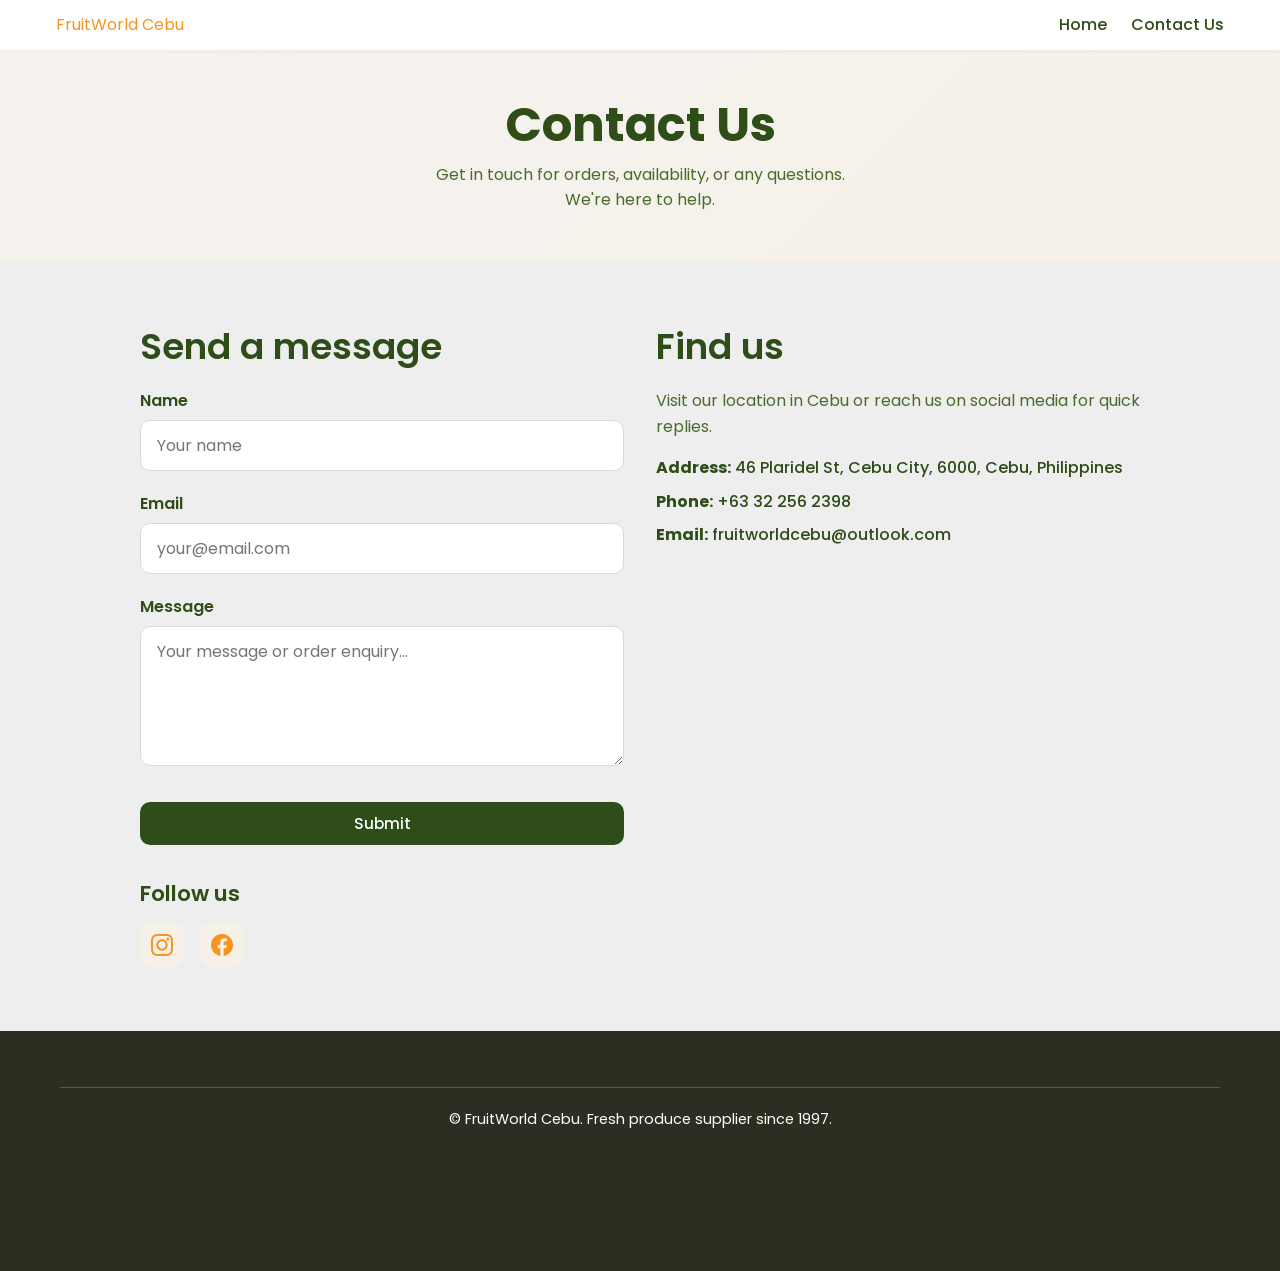
<file: contact/index.html>
<!DOCTYPE html>
<html lang="en">
<!--
  ========== EDITING GUIDE: CONTACT PAGE (contact.html) ==========
  • PAGE TITLE / SUBTITLE: Edit <h1> and <p> inside .page-hero for the heading and intro text.
  • SEND EMAIL ON SUBMIT: The form sends submissions to fruitworldcebu@outlook.com via FormEasy (Google Apps Script Web App).
    - Web App URL is set in script.js (CONFIG block at top). Edit CONTACT_FORM_ENDPOINT there to change where the form submits.
  • FORM FIELDS: To add/remove fields — edit the .form-group blocks inside #contactForm (Name, Email, Message). Keep name="..." on each input so the email includes them.
  • FIND US: Edit .contact-address, .contact-phone, .contact-email (address text and <a href="tel:..."> / <a href="mailto:...">).
  • MAP: Replace the .map-embed <iframe src="..."> with a new Google Maps embed URL if the location changes (Google Maps → Share → Embed map).
  • FOLLOW US: Edit the .social-links <a href="..."> for Instagram and Facebook.
  • FOOTER: This page shows only the copyright line; edit .footer-copyright if needed.
  ================================================================
-->
<head>
  <meta charset="UTF-8">
  <meta name="viewport" content="width=device-width, initial-scale=1.0">
  <title>Contact FruitWorld Cebu | Fresh Fruits & Produce Supplier</title>
  <!-- SEO -->
  <meta name="description" content="Contact FruitWorld Cebu for fresh fruit and produce enquiries, orders and deliveries across Cebu.">
  <link rel="canonical" href="https://www.fruitworldcebu.com/contact/">
  <meta property="og:title" content="Contact FruitWorld Cebu | Fresh Fruits & Produce Supplier">
  <meta property="og:description" content="Contact FruitWorld Cebu for fresh fruit and produce enquiries, orders and deliveries across Cebu.">
  <meta property="og:url" content="https://www.fruitworldcebu.com/contact/">
  <meta property="og:type" content="website">
  <!-- SEO above -->
  <link rel="icon" type="image/png" href="/favicon.png">
  <link rel="preconnect" href="https://fonts.googleapis.com">
  <link rel="preconnect" href="https://fonts.gstatic.com" crossorigin>
  <link href="https://fonts.googleapis.com/css2?family=Poppins:wght@400;500;600;700&display=swap" rel="stylesheet">
  <link rel="stylesheet" href="/style.css">
</head>
<body class="contact-page">
  <header class="site-header" id="header">
    <div class="nav-inner">
      <a href="/" class="nav-logo">FruitWorld Cebu</a>
      <button class="nav-toggle" id="navToggle" aria-label="Toggle menu">
        <svg xmlns="http://www.w3.org/2000/svg" fill="none" viewBox="0 0 24 24" stroke="currentColor" stroke-width="2">
          <path stroke-linecap="round" stroke-linejoin="round" d="M4 6h16M4 12h16M4 18h16"/>
        </svg>
      </button>
      <nav>
        <ul class="nav-links" id="navLinks">
          <li><a href="/">Home</a></li>
    <!-- <li><a href="/products/">Products</a></li> -->
          <li><a href="/contact/">Contact Us</a></li>
  </ul>
</nav>
    </div>
  </header>

  <main>
    <section class="page-hero" aria-labelledby="contact-heading">
      <h1 id="contact-heading">Contact Us</h1>
      <p>Get in touch for orders, availability, or any questions. <span class="no-break">We're here to help.</span></p>
    </section>

    <section class="contact-section section-reveal" aria-label="Contact form and information">
      <div class="container">
        <div class="contact-grid">
          <div class="contact-form-wrapper">
            <h2>Send a message</h2>
            <!-- Form submits via FormEasy (Google Apps Script Web App). Action set in script.js; fallback action below. Submissions go to fruitworldcebu@outlook.com. -->
            <form class="contact-form" id="contactForm" action="https://script.google.com/macros/s/AKfycbywtiwwWhr9SpKu3RjVLUAjrBOftkE1mNCERJAfM6WG8ofOnb-o9U_JINA3Eq5kgvWJXQ/exec" method="post" novalidate>
              <div class="form-group">
                <label for="name">Name</label>
                <input type="text" id="name" name="name" required placeholder="Your name" autocomplete="name">
              </div>
              <div class="form-group">
                <label for="email">Email</label>
                <input type="email" id="email" name="email" required placeholder="your@email.com" autocomplete="email">
              </div>
              <div class="form-group">
                <label for="message">Message</label>
                <textarea id="message" name="message" required placeholder="Your message or order enquiry..."></textarea>
              </div>
              <button type="submit" class="btn btn-primary">Submit</button>
            </form>
            <div class="contact-follow">
              <h3 class="contact-follow-title">Follow us</h3>
              <div class="social-links">
                <a href="https://www.instagram.com/fruitworldcebu/" target="_blank" rel="noopener noreferrer" aria-label="Instagram">
                  <svg xmlns="http://www.w3.org/2000/svg" viewBox="0 0 24 24" fill="currentColor" aria-hidden="true">
                    <path d="M12 2.163c3.204 0 3.584.012 4.85.07 3.252.148 4.771 1.691 4.919 4.919.058 1.265.069 1.645.069 4.849 0 3.205-.012 3.584-.069 4.849-.149 3.225-1.664 4.771-4.919 4.919-1.266.058-1.644.07-4.85.07-3.204 0-3.584-.012-4.849-.07-3.26-.149-4.771-1.699-4.919-4.92-.058-1.265-.07-1.644-.07-4.849 0-3.204.013-3.583.07-4.849.149-3.227 1.664-4.771 4.919-4.919 1.266-.057 1.645-.069 4.849-.069zm0-2.163c-3.259 0-3.667.014-4.947.072-4.358.2-6.78 2.618-6.98 6.98-.059 1.281-.073 1.689-.073 4.948 0 3.259.014 3.668.072 4.948.2 4.358 2.618 6.78 6.98 6.98 1.281.058 1.689.072 4.948.072 3.259 0 3.668-.014 4.948-.072 4.354-.2 6.782-2.618 6.979-6.98.059-1.28.073-1.689.073-4.948 0-3.259-.014-3.667-.072-4.947-.196-4.354-2.617-6.78-6.979-6.98-1.281-.059-1.69-.073-4.949-.073zm0 5.838c-3.403 0-6.162 2.759-6.162 6.162s2.759 6.163 6.162 6.163 6.162-2.759 6.162-6.163c0-3.403-2.759-6.162-6.162-6.162zm0 10.162c-2.209 0-4-1.79-4-4 0-2.209 1.791-4 4-4s4 1.791 4 4c0 2.21-1.791 4-4 4zm6.406-11.845c-.796 0-1.441.645-1.441 1.44s.645 1.44 1.441 1.44c.795 0 1.439-.645 1.439-1.44s-.644-1.44-1.439-1.44z"/>
                  </svg>
                </a>
                <a href="https://www.facebook.com/share/16rdHk55aP/?mibextid=LQQJ4d" target="_blank" rel="noopener noreferrer" aria-label="Facebook">
                  <svg xmlns="http://www.w3.org/2000/svg" viewBox="0 0 24 24" fill="currentColor" aria-hidden="true">
                    <path d="M24 12.073c0-6.627-5.373-12-12-12s-12 5.373-12 12c0 5.99 4.388 10.954 10.125 11.854v-8.385H7.078v-3.47h3.047V9.43c0-3.007 1.792-4.669 4.533-4.669 1.312 0 2.686.235 2.686.235v2.953H15.83c-1.491 0-1.956.925-1.956 1.874v2.25h3.328l-.532 3.47h-2.796v8.385C19.612 23.027 24 18.062 24 12.073z"/>
                  </svg>
                </a>
              </div>
            </div>
          </div>
          <div class="contact-info">
            <h2>Find us</h2>
            <p>Visit our location in Cebu or reach us on social media for quick replies.</p>
            <p class="contact-address"><strong>Address:</strong> 46 Plaridel St, Cebu City, 6000, Cebu, Philippines</p>
            <p class="contact-phone"><strong>Phone:</strong> <a href="tel:+63322562398">+63 32 256 2398</a></p>
            <p class="contact-email"><strong>Email:</strong> <a href="mailto:fruitworldcebu@outlook.com">fruitworldcebu@outlook.com</a></p>
            <!-- Map: replace iframe src with a new Google Maps embed URL if the location changes. -->
            <!-- <div class="map-embed">
              <iframe src="https://www.google.com/maps/embed?pb=!1m18!1m12!1m3!1d3919.7898279804223!2d123.89071431467427!3d10.315699492592297!2m3!1f0!2f0!3f0!3m2!1i1024!2i768!4f13.1!3m3!1m2!1s0x33a99edfb0200223%3A0x8f1d7e5934345b5f!2s46%20Plaridel%20St%2C%20Cebu%20City%2C%206000%2C%20Cebu%2C%20Philippines!5e0!3m2!1sen!2sus!4v1675547151246!5m2!1sen!2sus" width="600" height="450" style="border:0;" allowfullscreen="" loading="lazy" title="FruitWorld Cebu location"></iframe>
            </div> -->
          </div>
        </div>
      </div>
    </section>
  </main>

  <footer class="site-footer">
    <div class="container footer-inner">
      <p class="footer-copyright">&copy; FruitWorld Cebu. Fresh produce supplier since 1997.</p>
    </div>
  </footer>

  <script src="/script.js"></script>
</body>
</html>
</file>
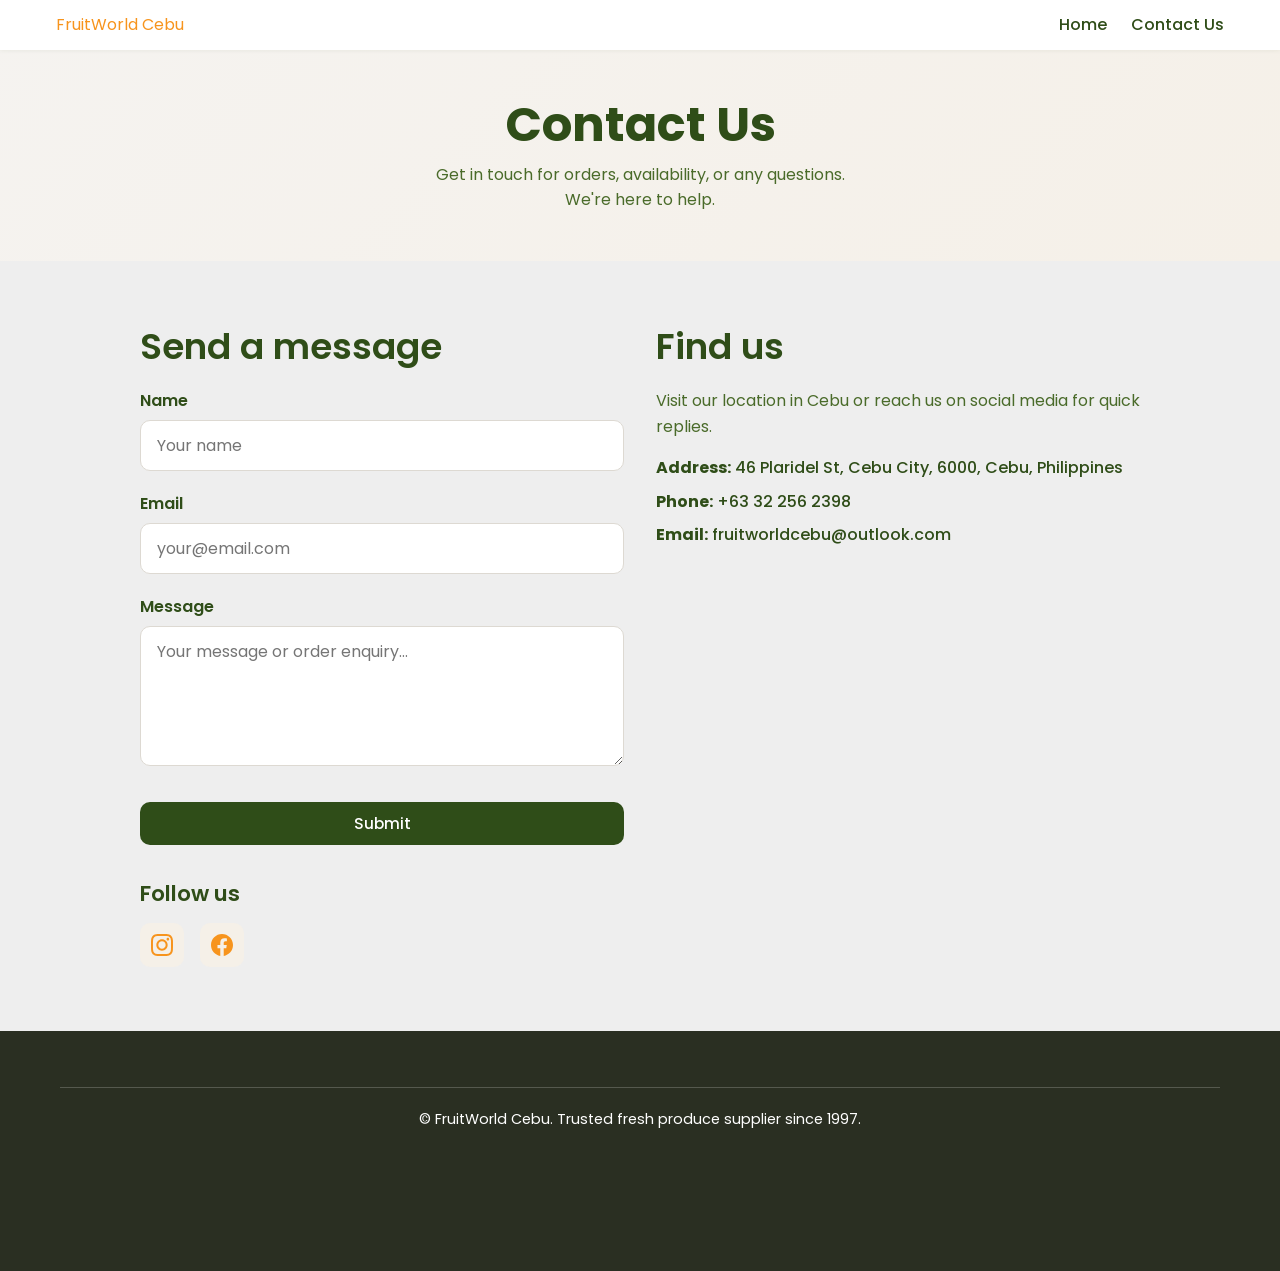
<file: contact.html>
<!DOCTYPE html>
<html lang="en">
<!--
  ========== EDITING GUIDE: CONTACT PAGE (contact.html) ==========
  • PAGE TITLE / SUBTITLE: Edit <h1> and <p> inside .page-hero for the heading and intro text.
  • SEND EMAIL ON SUBMIT: The form sends submissions to fruitworldcebu@outlook.com via FormEasy (Google Apps Script Web App).
    - Web App URL is set in script.js (CONFIG block at top). Edit CONTACT_FORM_ENDPOINT there to change where the form submits.
  • FORM FIELDS: To add/remove fields — edit the .form-group blocks inside #contactForm (Name, Email, Message). Keep name="..." on each input so the email includes them.
  • FIND US: Edit .contact-address, .contact-phone, .contact-email (address text and <a href="tel:..."> / <a href="mailto:...">).
  • MAP: Replace the .map-embed <iframe src="..."> with a new Google Maps embed URL if the location changes (Google Maps → Share → Embed map).
  • FOLLOW US: Edit the .social-links <a href="..."> for Instagram and Facebook.
  • FOOTER: This page shows only the copyright line; edit .footer-copyright if needed.
  ================================================================
-->
<head>
  <meta charset="UTF-8">
  <meta name="viewport" content="width=device-width, initial-scale=1.0">
  <title>Contact Us — FruitWorld Cebu</title>
  <link rel="icon" href="https://i.postimg.cc/rmwF27Zb/FRUITWORLD-STACKED-GREEN-(WITH-BACKGROUND).png" class="favicon" type="image/png">
  <link rel="preconnect" href="https://fonts.googleapis.com">
  <link rel="preconnect" href="https://fonts.gstatic.com" crossorigin>
  <link href="https://fonts.googleapis.com/css2?family=Poppins:wght@400;500;600;700&display=swap" rel="stylesheet">
  <link rel="stylesheet" href="style.css">
</head>
<body class="contact-page">
  <header class="site-header" id="header">
    <div class="nav-inner">
      <a href="index.html" class="nav-logo">FruitWorld Cebu</a>
      <button class="nav-toggle" id="navToggle" aria-label="Toggle menu">
        <svg xmlns="http://www.w3.org/2000/svg" fill="none" viewBox="0 0 24 24" stroke="currentColor" stroke-width="2">
          <path stroke-linecap="round" stroke-linejoin="round" d="M4 6h16M4 12h16M4 18h16"/>
        </svg>
      </button>
      <nav>
        <ul class="nav-links" id="navLinks">
          <li><a href="index.html">Home</a></li>
          <!-- <li><a href="products.html">Products</a></li> -->
          <li><a href="contact.html">Contact Us</a></li>
        </ul>
      </nav>
    </div>
  </header>

  <main>
    <section class="page-hero" aria-labelledby="contact-heading">
      <h1 id="contact-heading">Contact Us</h1>
      <p>Get in touch for orders, availability, or any questions. <span class="no-break">We're here to help.</span></p>
    </section>

    <section class="contact-section section-reveal" aria-label="Contact form and information">
      <div class="container">
        <div class="contact-grid">
          <div class="contact-form-wrapper">
            <h2>Send a message</h2>
            <!-- Form submits via FormEasy (Google Apps Script Web App). Action set in script.js; fallback action below. Submissions go to fruitworldcebu@outlook.com. -->
            <form class="contact-form" id="contactForm" action="https://script.google.com/macros/s/AKfycbywtiwwWhr9SpKu3RjVLUAjrBOftkE1mNCERJAfM6WG8ofOnb-o9U_JINA3Eq5kgvWJXQ/exec" method="post" novalidate>
              <div class="form-group">
                <label for="name">Name</label>
                <input type="text" id="name" name="name" required placeholder="Your name" autocomplete="name">
              </div>
              <div class="form-group">
                <label for="email">Email</label>
                <input type="email" id="email" name="email" required placeholder="your@email.com" autocomplete="email">
              </div>
              <div class="form-group">
                <label for="message">Message</label>
                <textarea id="message" name="message" required placeholder="Your message or order enquiry..."></textarea>
              </div>
              <button type="submit" class="btn btn-primary">Submit</button>
            </form>
            <div class="contact-follow">
              <h3 class="contact-follow-title">Follow us</h3>
              <div class="social-links">
                <a href="https://www.instagram.com/fruitworldcebu/" target="_blank" rel="noopener noreferrer" aria-label="Instagram">
                  <svg xmlns="http://www.w3.org/2000/svg" viewBox="0 0 24 24" fill="currentColor" aria-hidden="true">
                    <path d="M12 2.163c3.204 0 3.584.012 4.85.07 3.252.148 4.771 1.691 4.919 4.919.058 1.265.069 1.645.069 4.849 0 3.205-.012 3.584-.069 4.849-.149 3.225-1.664 4.771-4.919 4.919-1.266.058-1.644.07-4.85.07-3.204 0-3.584-.012-4.849-.07-3.26-.149-4.771-1.699-4.919-4.92-.058-1.265-.07-1.644-.07-4.849 0-3.204.013-3.583.07-4.849.149-3.227 1.664-4.771 4.919-4.919 1.266-.057 1.645-.069 4.849-.069zm0-2.163c-3.259 0-3.667.014-4.947.072-4.358.2-6.78 2.618-6.98 6.98-.059 1.281-.073 1.689-.073 4.948 0 3.259.014 3.668.072 4.948.2 4.358 2.618 6.78 6.98 6.98 1.281.058 1.689.072 4.948.072 3.259 0 3.668-.014 4.948-.072 4.354-.2 6.782-2.618 6.979-6.98.059-1.28.073-1.689.073-4.948 0-3.259-.014-3.667-.072-4.947-.196-4.354-2.617-6.78-6.979-6.98-1.281-.059-1.69-.073-4.949-.073zm0 5.838c-3.403 0-6.162 2.759-6.162 6.162s2.759 6.163 6.162 6.163 6.162-2.759 6.162-6.163c0-3.403-2.759-6.162-6.162-6.162zm0 10.162c-2.209 0-4-1.79-4-4 0-2.209 1.791-4 4-4s4 1.791 4 4c0 2.21-1.791 4-4 4zm6.406-11.845c-.796 0-1.441.645-1.441 1.44s.645 1.44 1.441 1.44c.795 0 1.439-.645 1.439-1.44s-.644-1.44-1.439-1.44z"/>
                  </svg>
                </a>
                <a href="https://www.facebook.com/share/16rdHk55aP/?mibextid=LQQJ4d" target="_blank" rel="noopener noreferrer" aria-label="Facebook">
                  <svg xmlns="http://www.w3.org/2000/svg" viewBox="0 0 24 24" fill="currentColor" aria-hidden="true">
                    <path d="M24 12.073c0-6.627-5.373-12-12-12s-12 5.373-12 12c0 5.99 4.388 10.954 10.125 11.854v-8.385H7.078v-3.47h3.047V9.43c0-3.007 1.792-4.669 4.533-4.669 1.312 0 2.686.235 2.686.235v2.953H15.83c-1.491 0-1.956.925-1.956 1.874v2.25h3.328l-.532 3.47h-2.796v8.385C19.612 23.027 24 18.062 24 12.073z"/>
                  </svg>
                </a>
              </div>
            </div>
          </div>
          <div class="contact-info">
            <h2>Find us</h2>
            <p>Visit our location in Cebu or reach us on social media for quick replies.</p>
            <p class="contact-address"><strong>Address:</strong> 46 Plaridel St, Cebu City, 6000, Cebu, Philippines</p>
            <p class="contact-phone"><strong>Phone:</strong> <a href="tel:+63322562398">+63 32 256 2398</a></p>
            <p class="contact-email"><strong>Email:</strong> <a href="mailto:fruitworldcebu@outlook.com">fruitworldcebu@outlook.com</a></p>
            <!-- Map: replace iframe src with a new Google Maps embed URL if the location changes. -->
            <!-- <div class="map-embed">
              <iframe src="https://www.google.com/maps/embed?pb=!1m18!1m12!1m3!1d3919.7898279804223!2d123.89071431467427!3d10.315699492592297!2m3!1f0!2f0!3f0!3m2!1i1024!2i768!4f13.1!3m3!1m2!1s0x33a99edfb0200223%3A0x8f1d7e5934345b5f!2s46%20Plaridel%20St%2C%20Cebu%20City%2C%206000%2C%20Cebu%2C%20Philippines!5e0!3m2!1sen!2sus!4v1675547151246!5m2!1sen!2sus" width="600" height="450" style="border:0;" allowfullscreen="" loading="lazy" title="FruitWorld Cebu location"></iframe>
            </div> -->
          </div>
        </div>
      </div>
    </section>
  </main>

  <footer class="site-footer">
    <div class="container footer-inner">
      <p class="footer-copyright">&copy; FruitWorld Cebu. Trusted fresh produce supplier since 1997.</p>
    </div>
  </footer>

  <script src="script.js"></script>
</body>
</html>
</file>
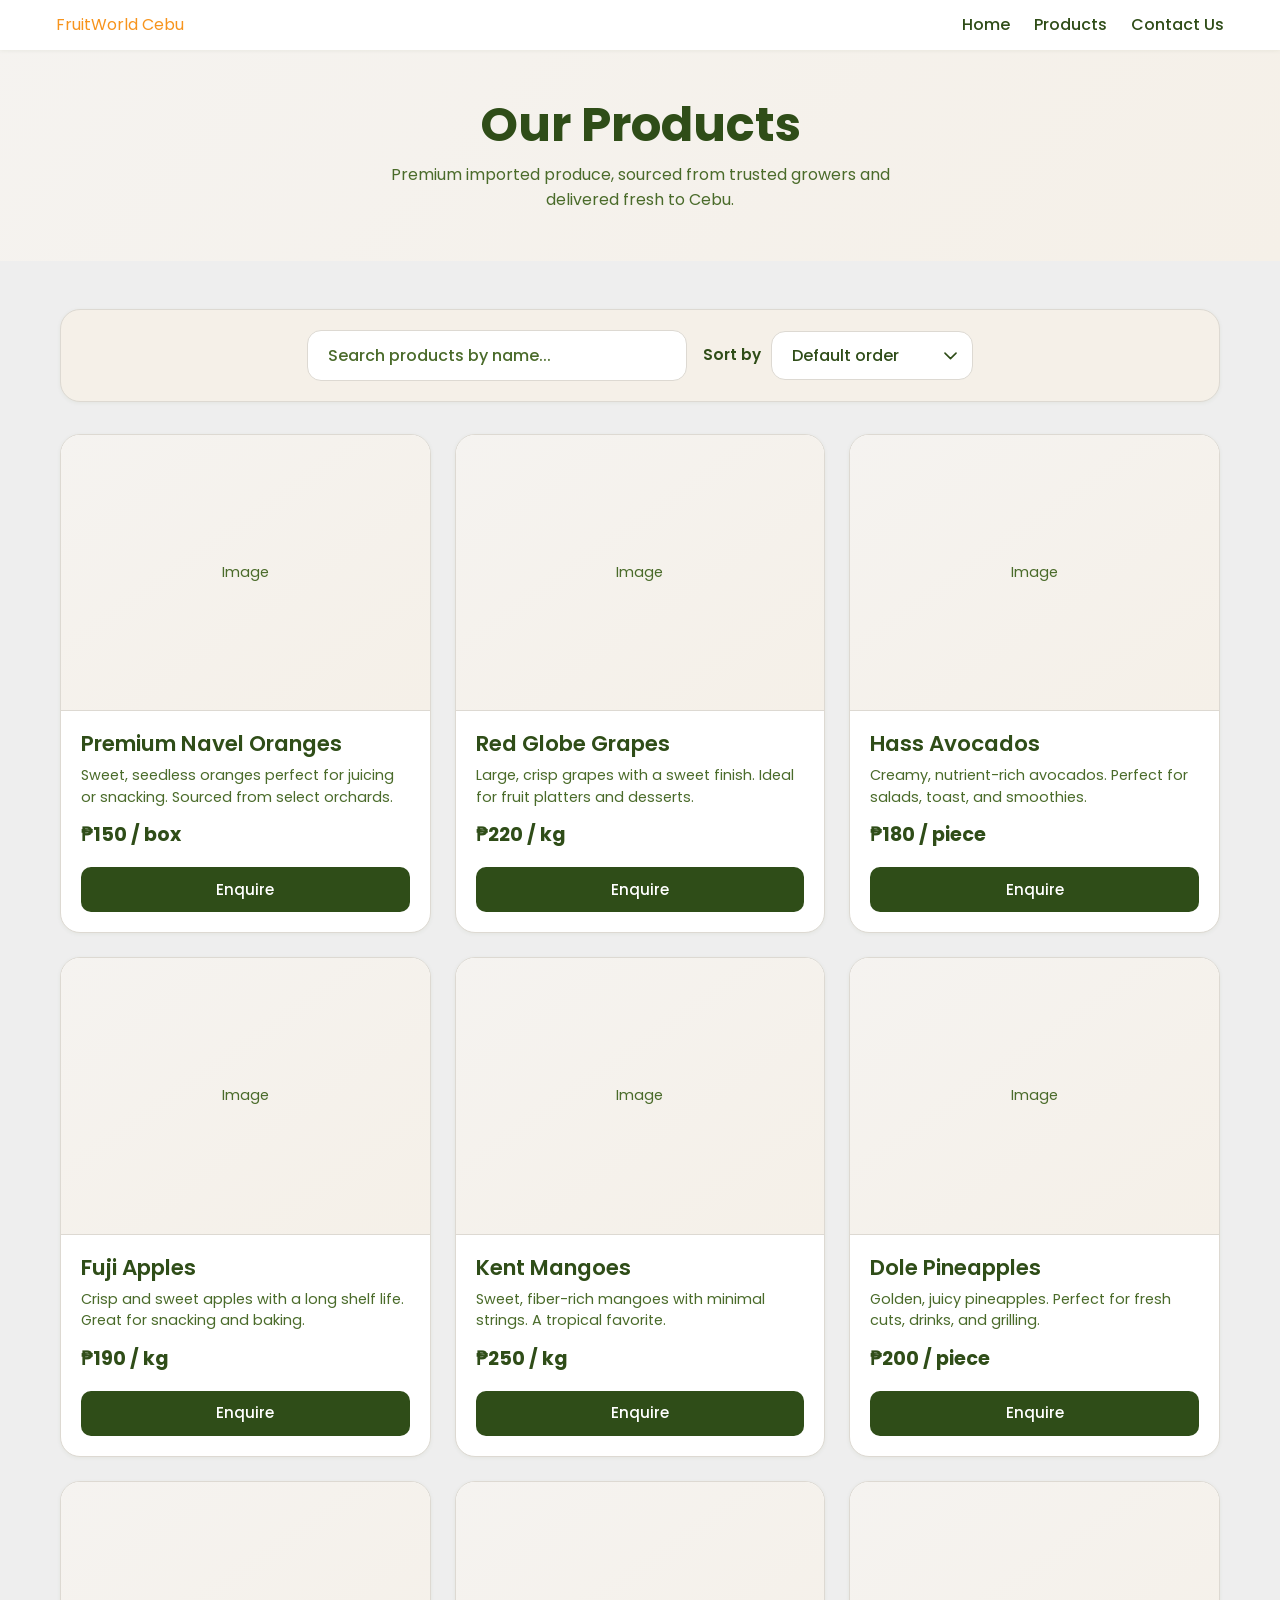
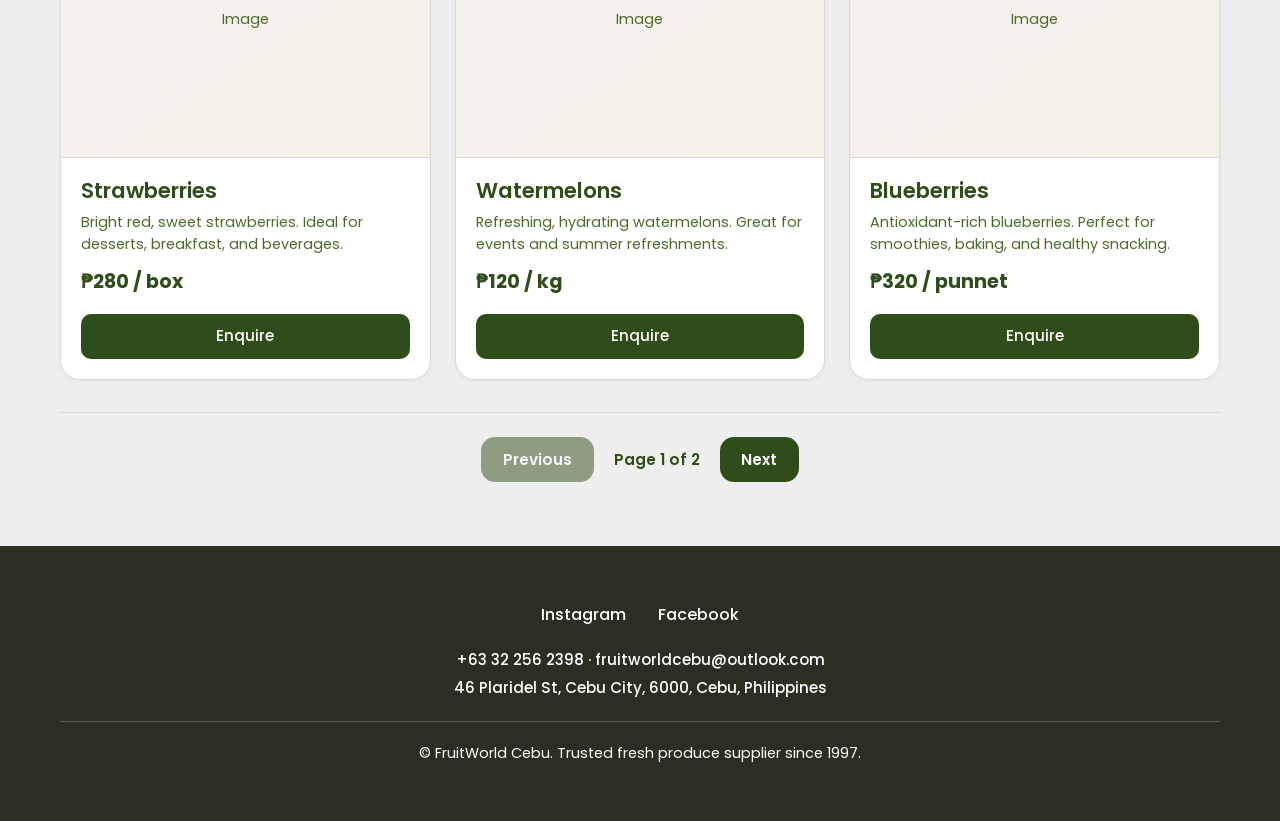
<file: products.html>
<!DOCTYPE html>
<html lang="en">
<!--
  ========== EDITING GUIDE: PRODUCTS PAGE (products.html) ==========
  • PAGE TITLE / SUBTITLE: Edit <h1> and <p> inside .page-hero (below) for the heading and short description.
  • SEARCH PLACEHOLDER: Edit the input placeholder in .products-search if you want different search hint text.
  • SORT OPTIONS: The <select id="productSort"> options (Default, Price Low→High, Price High→Low) are in script.js; sort applies across ALL pages of products.
  • ADDING A NEW PRODUCT BOX:
    1. Copy the full <article class="product-card" ...> ... </article> block of any product (including data-product-name and data-price).
    2. Paste it inside #productsGrid, before the closing </div> of #productsGrid.
    3. Edit: data-product-name="Your Product Name", data-price="123" (number for sorting).
    4. Edit: .product-image — add <img src="path/to/image.jpg" alt="Product name"> or leave "Image" placeholder.
    5. Edit: <h3> product name, <p class="product-desc"> description, <span class="product-price-value">₱123</span> and the unit (e.g. " / kg").
    6. Edit: the Enquire <a href="contact.html?enquiry=Product+Name"> so enquiry matches the product name.
  • EDITING AN EXISTING PRODUCT: Update data-price and .product-price-value together (same number); update h3, .product-desc, and Enquire link as needed.
  • PAGINATION: 3 full rows per page (9 products per page). Adding more products automatically adds more pages; Previous/Next and "Page X of Y" are below the grid. Sorting works across all pages (order is global).
  • FOOTER: Edit .footer-links, .footer-contact-info, .footer-copyright the same way as on the home page.
  ===================================================================
-->
<head>
  <meta charset="UTF-8">
  <meta name="viewport" content="width=device-width, initial-scale=1.0">
  <title>Products — FruitWorld Cebu</title>
  <link rel="icon" href="https://i.postimg.cc/rmwF27Zb/FRUITWORLD-STACKED-GREEN-(WITH-BACKGROUND).png" class="favicon" type="image/png">
  <link rel="preconnect" href="https://fonts.googleapis.com">
  <link rel="preconnect" href="https://fonts.gstatic.com" crossorigin>
  <link href="https://fonts.googleapis.com/css2?family=Poppins:wght@400;500;600;700&display=swap" rel="stylesheet">
  <link rel="stylesheet" href="style.css">
</head>
<body>
  <header class="site-header" id="header">
    <div class="nav-inner">
      <a href="index.html" class="nav-logo">FruitWorld Cebu</a>
      <button class="nav-toggle" id="navToggle" aria-label="Toggle menu">
        <svg xmlns="http://www.w3.org/2000/svg" fill="none" viewBox="0 0 24 24" stroke="currentColor" stroke-width="2">
          <path stroke-linecap="round" stroke-linejoin="round" d="M4 6h16M4 12h16M4 18h16"/>
        </svg>
      </button>
      <nav>
        <ul class="nav-links" id="navLinks">
          <li><a href="index.html">Home</a></li>
          <li><a href="products.html">Products</a></li>
          <li><a href="contact.html">Contact Us</a></li>
        </ul>
      </nav>
    </div>
  </header>

  <main>
    <section class="page-hero" aria-labelledby="products-heading">
      <h1 id="products-heading">Our Products</h1>
      <p>Premium imported produce, sourced from trusted growers and delivered fresh to Cebu.</p>
    </section>

    <section class="products-section section-reveal" aria-label="Product catalog">
      <div class="container">
        <!-- Search: filters products by name in real time (see script.js). Sort: reorders by data-price (update data-price and .product-price-value when changing price). -->
        <div class="products-toolbar">
          <div class="products-search-wrap">
            <label for="productSearch" class="visually-hidden">Search products</label>
            <input type="search" id="productSearch" class="products-search" placeholder="Search products by name..." autocomplete="off" aria-label="Search products by name">
          </div>
          <div class="products-sort-wrap">
            <label for="productSort" class="products-sort-label">Sort by</label>
            <select id="productSort" class="products-sort" aria-label="Sort products by price">
              <option value="default">Default order</option>
              <option value="price-asc">Price: Low to High</option>
              <option value="price-desc">Price: High to Low</option>
            </select>
          </div>
        </div>
        <div class="products-grid" id="productsGrid">
          <!-- Each product: data-product-name, data-price (number for sort). Edit .product-price-value, h3, .product-desc, Enquire link. To add a product, copy a full <article class="product-card"> block. -->
          <article class="product-card" itemscope itemtype="https://schema.org/Product" data-product-name="Premium Navel Oranges" data-price="150">
            <div class="product-image"><!-- Replace with: <img src="your-image.jpg" alt="Premium Navel Oranges"> -->Image</div>
            <div class="product-info">
              <h3 itemprop="name">Premium Navel Oranges</h3>
              <p class="product-desc" itemprop="description">Sweet, seedless oranges perfect for juicing or snacking. Sourced from select orchards.</p>
              <p class="product-price" itemprop="offers" itemscope itemtype="https://schema.org/Offer"><span itemprop="price" class="product-price-value">₱150</span> / box</p>
              <a href="contact.html?enquiry=Premium+Navel+Oranges" class="btn btn-primary">Enquire</a>
            </div>
          </article>

          <article class="product-card" itemscope itemtype="https://schema.org/Product" data-product-name="Red Globe Grapes" data-price="220">
            <div class="product-image">Image</div>
            <div class="product-info">
              <h3 itemprop="name">Red Globe Grapes</h3>
              <p class="product-desc" itemprop="description">Large, crisp grapes with a sweet finish. Ideal for fruit platters and desserts.</p>
              <p class="product-price" itemprop="offers" itemscope itemtype="https://schema.org/Offer"><span itemprop="price" class="product-price-value">₱220</span> / kg</p>
              <a href="contact.html?enquiry=Red+Globe+Grapes" class="btn btn-primary">Enquire</a>
            </div>
          </article>

          <article class="product-card" itemscope itemtype="https://schema.org/Product" data-product-name="Hass Avocados" data-price="180">
            <div class="product-image">Image</div>
            <div class="product-info">
              <h3 itemprop="name">Hass Avocados</h3>
              <p class="product-desc" itemprop="description">Creamy, nutrient-rich avocados. Perfect for salads, toast, and smoothies.</p>
              <p class="product-price" itemprop="offers" itemscope itemtype="https://schema.org/Offer"><span itemprop="price" class="product-price-value">₱180</span> / piece</p>
              <a href="contact.html?enquiry=Hass+Avocados" class="btn btn-primary">Enquire</a>
            </div>
          </article>

          <article class="product-card" itemscope itemtype="https://schema.org/Product" data-product-name="Fuji Apples" data-price="190">
            <div class="product-image">Image</div>
            <div class="product-info">
              <h3 itemprop="name">Fuji Apples</h3>
              <p class="product-desc" itemprop="description">Crisp and sweet apples with a long shelf life. Great for snacking and baking.</p>
              <p class="product-price" itemprop="offers" itemscope itemtype="https://schema.org/Offer"><span itemprop="price" class="product-price-value">₱190</span> / kg</p>
              <a href="contact.html?enquiry=Fuji+Apples" class="btn btn-primary">Enquire</a>
            </div>
          </article>

          <article class="product-card" itemscope itemtype="https://schema.org/Product" data-product-name="Kent Mangoes" data-price="250">
            <div class="product-image">Image</div>
            <div class="product-info">
              <h3 itemprop="name">Kent Mangoes</h3>
              <p class="product-desc" itemprop="description">Sweet, fiber-rich mangoes with minimal strings. A tropical favorite.</p>
              <p class="product-price" itemprop="offers" itemscope itemtype="https://schema.org/Offer"><span itemprop="price" class="product-price-value">₱250</span> / kg</p>
              <a href="contact.html?enquiry=Kent+Mangoes" class="btn btn-primary">Enquire</a>
            </div>
          </article>

          <article class="product-card" itemscope itemtype="https://schema.org/Product" data-product-name="Dole Pineapples" data-price="200">
            <div class="product-image">Image</div>
            <div class="product-info">
              <h3 itemprop="name">Dole Pineapples</h3>
              <p class="product-desc" itemprop="description">Golden, juicy pineapples. Perfect for fresh cuts, drinks, and grilling.</p>
              <p class="product-price" itemprop="offers" itemscope itemtype="https://schema.org/Offer"><span itemprop="price" class="product-price-value">₱200</span> / piece</p>
              <a href="contact.html?enquiry=Dole+Pineapples" class="btn btn-primary">Enquire</a>
            </div>
          </article>

          <article class="product-card" itemscope itemtype="https://schema.org/Product" data-product-name="Strawberries" data-price="280">
            <div class="product-image">Image</div>
            <div class="product-info">
              <h3 itemprop="name">Strawberries</h3>
              <p class="product-desc" itemprop="description">Bright red, sweet strawberries. Ideal for desserts, breakfast, and beverages.</p>
              <p class="product-price" itemprop="offers" itemscope itemtype="https://schema.org/Offer"><span itemprop="price" class="product-price-value">₱280</span> / box</p>
              <a href="contact.html?enquiry=Strawberries" class="btn btn-primary">Enquire</a>
            </div>
          </article>

          <article class="product-card" itemscope itemtype="https://schema.org/Product" data-product-name="Watermelons" data-price="120">
            <div class="product-image">Image</div>
            <div class="product-info">
              <h3 itemprop="name">Watermelons</h3>
              <p class="product-desc" itemprop="description">Refreshing, hydrating watermelons. Great for events and summer refreshments.</p>
              <p class="product-price" itemprop="offers" itemscope itemtype="https://schema.org/Offer"><span itemprop="price" class="product-price-value">₱120</span> / kg</p>
              <a href="contact.html?enquiry=Watermelons" class="btn btn-primary">Enquire</a>
            </div>
          </article>

          <article class="product-card" itemscope itemtype="https://schema.org/Product" data-product-name="Blueberries" data-price="320">
            <div class="product-image">Image</div>
            <div class="product-info">
              <h3 itemprop="name">Blueberries</h3>
              <p class="product-desc" itemprop="description">Antioxidant-rich blueberries. Perfect for smoothies, baking, and healthy snacking.</p>
              <p class="product-price" itemprop="offers" itemscope itemtype="https://schema.org/Offer"><span itemprop="price" class="product-price-value">₱320</span> / punnet</p>
              <a href="contact.html?enquiry=Blueberries" class="btn btn-primary">Enquire</a>
            </div>
          </article>

          <article class="product-card" itemscope itemtype="https://schema.org/Product" data-product-name="Cherries" data-price="380">
            <div class="product-image">Image</div>
            <div class="product-info">
              <h3 itemprop="name">Cherries</h3>
              <p class="product-desc" itemprop="description">Sweet, plump cherries. Ideal for snacking, baking, and garnishing.</p>
              <p class="product-price" itemprop="offers" itemscope itemtype="https://schema.org/Offer"><span itemprop="price" class="product-price-value">₱380</span> / kg</p>
              <a href="contact.html?enquiry=Cherries" class="btn btn-primary">Enquire</a>
            </div>
          </article>

          <article class="product-card" itemscope itemtype="https://schema.org/Product" data-product-name="Kiwi" data-price="160">
            <div class="product-image">Image</div>
            <div class="product-info">
              <h3 itemprop="name">Kiwi</h3>
              <p class="product-desc" itemprop="description">Tangy-sweet kiwifruit. Great for fruit salads and smoothies.</p>
              <p class="product-price" itemprop="offers" itemscope itemtype="https://schema.org/Offer"><span itemprop="price" class="product-price-value">₱160</span> / piece</p>
              <a href="contact.html?enquiry=Kiwi" class="btn btn-primary">Enquire</a>
            </div>
          </article>

          <article class="product-card" itemscope itemtype="https://schema.org/Product" data-product-name="Pomegranate" data-price="240">
            <div class="product-image">Image</div>
            <div class="product-info">
              <h3 itemprop="name">Pomegranate</h3>
              <p class="product-desc" itemprop="description">Juicy arils packed with antioxidants. Perfect for juices and toppings.</p>
              <p class="product-price" itemprop="offers" itemscope itemtype="https://schema.org/Offer"><span itemprop="price" class="product-price-value">₱240</span> / piece</p>
              <a href="contact.html?enquiry=Pomegranate" class="btn btn-primary">Enquire</a>
            </div>
          </article>

          <article class="product-card" itemscope itemtype="https://schema.org/Product" data-product-name="Dragon Fruit" data-price="200">
            <div class="product-image">Image</div>
            <div class="product-info">
              <h3 itemprop="name">Dragon Fruit</h3>
              <p class="product-desc" itemprop="description">Mild, refreshing tropical fruit. Ideal for bowls and drinks.</p>
              <p class="product-price" itemprop="offers" itemscope itemtype="https://schema.org/Offer"><span itemprop="price" class="product-price-value">₱200</span> / piece</p>
              <a href="contact.html?enquiry=Dragon+Fruit" class="btn btn-primary">Enquire</a>
            </div>
          </article>

          <article class="product-card" itemscope itemtype="https://schema.org/Product" data-product-name="Lychee" data-price="290">
            <div class="product-image">Image</div>
            <div class="product-info">
              <h3 itemprop="name">Lychee</h3>
              <p class="product-desc" itemprop="description">Sweet, floral lychees. A tropical treat for snacking and desserts.</p>
              <p class="product-price" itemprop="offers" itemscope itemtype="https://schema.org/Offer"><span itemprop="price" class="product-price-value">₱290</span> / kg</p>
              <a href="contact.html?enquiry=Lychee" class="btn btn-primary">Enquire</a>
            </div>
          </article>

          <article class="product-card" itemscope itemtype="https://schema.org/Product" data-product-name="Passion Fruit" data-price="210">
            <div class="product-image">Image</div>
            <div class="product-info">
              <h3 itemprop="name">Passion Fruit</h3>
              <p class="product-desc" itemprop="description">Tart, aromatic passion fruit. Perfect for juices and desserts.</p>
              <p class="product-price" itemprop="offers" itemscope itemtype="https://schema.org/Offer"><span itemprop="price" class="product-price-value">₱210</span> / kg</p>
              <a href="contact.html?enquiry=Passion+Fruit" class="btn btn-primary">Enquire</a>
            </div>
          </article>

          <article class="product-card" itemscope itemtype="https://schema.org/Product" data-product-name="Persimmon" data-price="170">
            <div class="product-image">Image</div>
            <div class="product-info">
              <h3 itemprop="name">Persimmon</h3>
              <p class="product-desc" itemprop="description">Sweet, honey-like persimmons. Great for eating fresh or in salads.</p>
              <p class="product-price" itemprop="offers" itemscope itemtype="https://schema.org/Offer"><span itemprop="price" class="product-price-value">₱170</span> / piece</p>
              <a href="contact.html?enquiry=Persimmon" class="btn btn-primary">Enquire</a>
            </div>
          </article>

          <article class="product-card" itemscope itemtype="https://schema.org/Product" data-product-name="Raspberries" data-price="350">
            <div class="product-image">Image</div>
            <div class="product-info">
              <h3 itemprop="name">Raspberries</h3>
              <p class="product-desc" itemprop="description">Tart-sweet raspberries. Ideal for desserts, jams, and smoothies.</p>
              <p class="product-price" itemprop="offers" itemscope itemtype="https://schema.org/Offer"><span itemprop="price" class="product-price-value">₱350</span> / punnet</p>
              <a href="contact.html?enquiry=Raspberries" class="btn btn-primary">Enquire</a>
            </div>
          </article>
        </div>
        <p class="products-no-results" id="productsNoResults" role="status" aria-live="polite" hidden>No products match your search.</p>
        <!-- Pagination: 3 rows per page; sort applies across all pages. See script.js PRODUCTS_PER_PAGE. -->
        <nav class="products-pagination" id="productsPagination" aria-label="Product pages">
          <button type="button" class="products-pagination-btn" id="productsPrev" aria-label="Previous page">Previous</button>
          <span class="products-pagination-info" id="productsPageInfo" aria-live="polite">Page 1 of 1</span>
          <button type="button" class="products-pagination-btn" id="productsNext" aria-label="Next page">Next</button>
        </nav>
      </div>
    </section>
  </main>

  <footer class="site-footer">
    <div class="container footer-inner">
      <div class="footer-links">
        <a href="https://www.instagram.com/fruitworldcebu/" target="_blank" rel="noopener noreferrer" aria-label="Instagram">Instagram</a>
        <a href="https://www.facebook.com/share/16rdHk55aP/?mibextid=LQQJ4d" target="_blank" rel="noopener noreferrer" aria-label="Facebook">Facebook</a>
      </div>
      <p class="footer-contact-info">
        <a href="tel:+63322562398">+63 32 256 2398</a> · <a href="mailto:fruitworldcebu@outlook.com">fruitworldcebu@outlook.com</a><br>
        <span class="footer-address">46 Plaridel St, Cebu City, 6000, Cebu, Philippines</span>
      </p>
      <p class="footer-copyright">&copy; FruitWorld Cebu. Trusted fresh produce supplier since 1997.</p>
    </div>
  </footer>

  <script src="script.js"></script>
</body>
</html>
</file>
<file: style.css>
/* ===== FruitWorld Cebu - 2025-style static site (light mode only) ===== */
/* Font: Poppins. Text: dark green #2f4d18. Highlights/CTAs: orange #f7941d. Background: #eeeeee. Edit images/embeds via HTML comments. */
:root {
  --color-primary: #2f4d18;
  --color-primary-hover: #3d6b20;
  --color-accent: #f7941d;
  --color-cream: #f5f0e8;
  --color-warm-white: #ffffff;
  --color-text: #2f4d18;
  --color-text-muted: #4a6b2a;
  --color-border: #ddd9d2;
  --color-bg: #eeeeee;
  --color-bg-soft: #f5f3f0;
  --shadow-sm: 0 1px 4px rgba(47, 77, 24, 0.06);
  --shadow-md: 0 4px 14px rgba(47, 77, 24, 0.08);
  --shadow-lg: 0 10px 28px rgba(47, 77, 24, 0.1);
  --radius-sm: 10px;
  --radius-md: 14px;
  --radius-lg: 20px;
  --radius-xl: 28px;
  --transition: 0.28s ease;
  --font-sans: "Poppins", -apple-system, BlinkMacSystemFont, sans-serif;
  --font-display: "Poppins", var(--font-sans);
  --section-spacing: 7.5rem;
}

*,
*::before,
*::after {
  box-sizing: border-box;
  margin: 0;
  padding: 0;
}

html {
  scroll-behavior: smooth;
}

body {
  font-family: var(--font-sans);
  font-weight: 400;
  color: var(--color-text);
  background: var(--color-bg);
  line-height: 1.6;
  overflow-x: hidden;
}

img {
  max-width: 100%;
  height: auto;
  display: block;
}

a {
  color: var(--color-accent);
  text-decoration: none;
  transition: color var(--transition), transform var(--transition);
}

a:hover {
  color: var(--color-primary);
}

/* ===== Typography (Poppins: 400 body, 500 medium, 600 headings, 700 bold) ===== */
h1, h2, h3, h4 {
  font-family: var(--font-display);
  font-weight: 600;
  line-height: 1.2;
  color: var(--color-text);
}

h1 { font-size: clamp(2rem, 5vw, 3rem); font-weight: 700; }
h2 { font-size: clamp(1.5rem, 4vw, 2.25rem); margin-bottom: 1rem; }
h3 { font-size: clamp(1.15rem, 2.5vw, 1.35rem); }

/* ===== Layout ===== */
.container {
  width: 100%;
  max-width: 1200px;
  margin: 0 auto;
  padding: 0 1.25rem;
}

section {
  padding: 5rem 0;
}

/* Section scroll reveal: fade-in + slide-up (JS adds .visible) */
.section-reveal {
  opacity: 0;
  transform: translateY(28px);
  transition: opacity 0.65s ease, transform 0.65s ease;
}
.section-reveal.visible {
  opacity: 1;
  transform: translateY(0);
}

.section-title {
  text-align: center;
  color: var(--color-primary);
  margin-bottom: 2rem;
}

/* ===== Navigation ===== */
.site-header {
  position: fixed;
  top: 0;
  left: 0;
  right: 0;
  z-index: 100;
  background: rgba(255, 255, 255, 0.97);
  backdrop-filter: blur(12px);
  box-shadow: var(--shadow-sm);
  transition: box-shadow var(--transition);
}

.site-header.scrolled {
  box-shadow: var(--shadow-md);
}

.nav-inner {
  display: flex;
  align-items: center;
  justify-content: space-between;

  width: 100%;
  max-width: 1200px;
  margin: 0 auto;

  padding: 0.75rem 1rem;
}

.nav-logo {
  display: flex;
  align-items: center;
  flex-shrink: 0;
}

.nav-logo img {
  display: block;
  width: auto;
  height: 50px;
  max-width: 150px;
}

.nav-links {
  display: flex;
  align-items: center;
  gap: 1.5rem;
  list-style: none;
  margin: 0;
  padding: 0;
}


/*
.nav-inner {
  display: flex;
  align-items: center;
  justify-content: space-between;
  padding: 1rem 1.25rem;
  max-width: 1200px;
  margin: 0 auto;
}

.nav-logo {
  font-family: var(--font-display);
  font-weight: 700;
  font-size: 1.35rem;
  color: var(--color-primary);
  display: flex;
  align-items: center;
  flex-shrink: 0;
}

.nav-logo img {
  display: block;
  width: auto;
  height: 45px;
  max-width: 140px;
}

.nav-logo:focus-visible {
  outline: 2px solid var(--color-accent);
  outline-offset: 2px;
}

.nav-links {
  display: flex;
  gap: 1.5rem;
  list-style: none;
}
*/
.nav-links a {
  color: var(--color-text);
  font-weight: 500;
  padding: 0.35rem 0;
  transition: color var(--transition), transform 0.2s ease;
}

.nav-links a:hover {
  color: var(--color-accent);
  transform: translateY(-1px);
}

.nav-links a:focus-visible {
  outline: 2px solid var(--color-accent);
  outline-offset: 2px;
}

.nav-toggle {
  display: none;
  background: none;
  margin-left: auto;
  border: none;
  cursor: pointer;
  padding: 0.5rem;
  color: var(--color-text);
}

.nav-toggle svg {
  width: 24px;
  height: 24px;
}

@media (max-width: 768px) {
  .nav-toggle { display: block; }
  .nav-links {
    position: absolute;
    top: 100%;
    left: 0;
    right: 0;
    flex-direction: column;
    background: var(--color-bg);
    padding: 1rem;
    box-shadow: var(--shadow-md);
    display: none;
  }
  .nav-links.is-open { display: flex; }
}

/* ===== Hero ===== */
/* Hero: logo placeholder in .hero-content; background image optional — uncomment and set url() in .hero for your image. */
/* Hero: optional background image — uncomment and set url() below. */
.hero {
  min-height: 100vh;
  display: flex;
  align-items: center;
  justify-content: center;
  text-align: center;
  background: linear-gradient(160deg, var(--color-bg-soft) 0%, var(--color-cream) 50%, #fef8f0 100%);
  /* background-image: url('images/hero-bg.jpg'); background-size: cover; background-position: center; */
  padding: 5rem 1.5rem 5rem;
  position: relative;
  overflow: hidden;
  transition: background-image 0.6s ease, background-size 0.6s ease;
}

.hero::before {
  content: "";
  position: absolute;
  top: 0;
  left: 0;
  right: 0;
  bottom: 0;
  background: radial-gradient(circle at 20% 80%, rgba(47, 77, 24, 0.06) 0%, transparent 50%),
              radial-gradient(circle at 80% 20%, rgba(247, 148, 29, 0.06) 0%, transparent 45%);
  pointer-events: none;
}

/* Hero content: logo + tagline vertically centered; balanced space above and below. */
.hero-content {
  position: relative;
  z-index: 1;
  max-width: 700px;
  width: 100%;
  display: flex;
  flex-direction: column;
  align-items: center;
  justify-content: center;
  text-align: center;
  padding: 2rem 0;
  opacity: 0;
  transform: scale(0.96);
  animation: heroFadeInZoom 1s cubic-bezier(0.22, 1, 0.36, 1) forwards;
}

/* Logo: no border/background — floats cleanly. Update logo image URL in index.html .logo img src. */
.hero .logo {
  margin: 0 auto 1.75rem;
  max-width: 340px;
  display: block;
  transition: transform var(--transition);
}
.hero .logo img {
  width: 100%;
  height: auto;
  display: block;
}

.hero .logo:hover {
  transform: scale(1.03);
}

.hero .tagline {
  font-size: clamp(1.05rem, 2.5vw, 1.25rem);
  font-weight: 500;
  color: var(--color-text-muted);
  max-width: 540px;
  margin: 0 auto;
  line-height: 1.5;
  opacity: 0;
  animation: fadeInUp 0.8s ease forwards;
  animation-delay: 0.4s;
  animation-fill-mode: both;
}

@keyframes heroFadeInZoom {
  from {
    opacity: 0;
    transform: scale(0.96);
  }
  to {
    opacity: 1;
    transform: scale(1);
  }
}

@keyframes fadeInUp {
  from {
    opacity: 0;
    transform: translateY(20px);
  }
  to {
    opacity: 1;
    transform: translateY(0);
  }
}

/* ===== About ===== */
/* Extra spacing between About and Instagram (--section-spacing in :root) */
.about {
  background: var(--color-warm-white);
  padding-bottom: var(--section-spacing);
}

.about .container {
  max-width: 720px;
}

.about p {
  font-size: 1.1rem;
  color: var(--color-text);
  line-height: 1.8;
}

.about .reveal {
  opacity: 0;
  transform: translateY(30px);
  transition: opacity 0.6s ease, transform 0.6s ease;
}

.about .reveal.visible {
  opacity: 1;
  transform: translateY(0);
}

/* ===== Instagram Section ===== */
.instagram {
  background: linear-gradient(180deg, var(--color-cream) 0%, var(--color-warm-white) 100%);
  padding-top: var(--section-spacing);
}

/* Instagram: gallery-style layout, centered. Add more .instagram-embed-item iframes in HTML for a multi-column feed. */
.instagram-embed {
  display: grid;
  grid-template-columns: repeat(auto-fit, minmax(320px, 400px));
  justify-content: center;
  gap: 1.5rem;
  max-width: 900px;
  margin: 0 auto;
  text-align: center;
}

.instagram-embed-item {
  background: var(--color-warm-white);
  border-radius: var(--radius-lg);
  box-shadow: var(--shadow-md);
  overflow: hidden;
  transition: box-shadow var(--transition);
}

.instagram-embed-item:hover {
  box-shadow: var(--shadow-lg);
}

.instagram-embed iframe {
  max-width: 100%;
  width: 100%;
  min-width: 320px;
  height: 480px;
  border: 0;
  display: block;
}

/* @fruitworldcebu: align with left edge of embed (same width as embed, left-aligned). */
.instagram-follow {
  margin-top: 1.25rem;
  margin-left: auto;
  margin-right: auto;
  max-width: 400px;
  width: 100%;
  text-align: left;
  font-weight: 500;
}

.instagram-follow a {
  color: var(--color-accent);
}

.instagram-follow a:hover {
  color: var(--color-primary);
}

@media (max-width: 380px) {
  .instagram-embed iframe {
    min-width: 280px;
    height: 450px;
  }
}

/* ===== FAQ Accordion ===== */
.faq {
  background: var(--color-warm-white);
}

.faq-list {
  max-width: 720px;
  margin: 0 auto;
}

/* FAQ: accordion with subtle shadows, rounded corners, clean spacing */
.faq-item {
  background: var(--color-warm-white);
  border-radius: var(--radius-md);
  box-shadow: var(--shadow-sm);
  border: 1px solid var(--color-border);
  margin-bottom: 0.75rem;
  overflow: hidden;
  transition: box-shadow var(--transition), border-color var(--transition);
}

.faq-item:hover {
  box-shadow: var(--shadow-md);
  border-color: rgba(54, 82, 20, 0.25);
}

.faq-item.is-open {
  box-shadow: 0 6px 20px rgba(54, 82, 20, 0.12);
  border-color: rgba(54, 82, 20, 0.3);
}

.faq-item.is-open .faq-answer {
  max-height: 400px;
  opacity: 1;
}

.faq-item.is-open .faq-icon {
  transform: rotate(180deg);
}

.faq-question {
  width: 100%;
  display: flex;
  align-items: center;
  justify-content: space-between;
  gap: 1rem;
  padding: 1.15rem 1.25rem;
  background: none;
  border: none;
  font-family: var(--font-sans);
  font-size: 1rem;
  font-weight: 600;
  color: var(--color-text);
  text-align: left;
  cursor: pointer;
  transition: background var(--transition), color var(--transition);
}

.faq-answer p {
  color: var(--color-text);
  font-size: 0.95rem;
  font-weight: 400;
  line-height: 1.65;
}

.faq-question:hover {
  background: var(--color-cream);
  color: var(--color-primary);
}

.faq-question:focus-visible {
  outline: 2px solid var(--color-primary);
  outline-offset: 2px;
}

.faq-icon {
  flex-shrink: 0;
  width: 24px;
  height: 24px;
  color: var(--color-accent);
  transition: transform 0.35s ease;
}

.faq-answer-inner {
  padding: 0.6rem 1.25rem 1.35rem;
}

.faq-answer {
  max-height: 0;
  opacity: 0;
  overflow: hidden;
  transition: max-height 0.45s cubic-bezier(0.4, 0, 0.2, 1), opacity 0.35s ease;
}

/* ===== Footer ===== */
/* Footer: update contact links and social hrefs in HTML. Spacing aligned and even. */
.site-footer {
  background: #2a2f22;
  color: #f0f0f0;
  padding: 3.5rem 1.25rem;
  min-height: 240px;
  text-align: center;
  font-family: var(--font-sans);
}

.footer-inner {
  max-width: 1200px;
  margin: 0 auto;
  display: flex;
  flex-direction: column;
  align-items: center;
  gap: 1.25rem;
}

.footer-links {
  display: flex;
  flex-wrap: wrap;
  justify-content: center;
  align-items: center;
  gap: 1.5rem 2rem;
}

.footer-links a {
  color: #fff;
  font-weight: 500;
  font-size: 1rem;
  transition: color var(--transition), transform var(--transition);
}

.footer-links a:hover {
  color: #f7941d;
  transform: translateY(-2px);
}

.footer-links a:focus-visible {
  outline: 2px solid #f7941d;
  outline-offset: 2px;
}

.footer-contact-info {
  font-size: 0.95rem;
  font-weight: 500;
  color: #fff;
  margin: 0;
  line-height: 1.6;
}

.footer-contact-info a {
  color: #fff;
  transition: color var(--transition);
}

.footer-contact-info a:hover {
  color: #f7941d;
}

.footer-address {
  display: block;
  margin-top: 0.25rem;
  white-space: nowrap;
}

.footer-copyright {
  font-size: 0.9rem;
  color: #fff;
  margin: 0;
  padding-top: 1.25rem;
  border-top: 1px solid rgba(255, 255, 255, 0.2);
  width: 100%;
}

/* ===== Products Page ===== */
.page-hero {
  padding: 6rem 1.5rem 3rem;
  text-align: center;
  background: linear-gradient(135deg, var(--color-bg-soft) 0%, var(--color-cream) 100%);
}

.page-hero h1 {
  margin-bottom: 0.5rem;
  color: var(--color-primary);
}

.page-hero p {
  color: var(--color-text-muted);
  max-width: 500px;
  margin: 0 auto;
}

/* Prevent awkward line breaks (e.g. "help" alone on new line) on Contact page subtitle. */
.page-hero .no-break {
  white-space: nowrap;
}

.products-section {
  padding: 3rem 0 4rem;
}

/* Product search and sort: filters/sorts grid (script.js). Matches site palette and radius. */
.products-toolbar {
  display: flex;
  flex-wrap: wrap;
  gap: 1rem;
  align-items: stretch;
  justify-content: center;
  margin-bottom: 2rem;
  padding: 1.25rem 1rem;
  background: var(--color-cream);
  border-radius: var(--radius-lg);
  border: 1px solid var(--color-border);
  box-shadow: var(--shadow-sm);
}

.products-search-wrap {
  flex: 1;
  min-width: 200px;
  max-width: 380px;
}

.products-search {
  width: 100%;
  height: 100%;
  min-height: 48px;
  padding: 0.75rem 1.25rem;
  font-family: var(--font-sans);
  font-size: 1rem;
  font-weight: 500;
  border: 1px solid var(--color-border);
  border-radius: var(--radius-md);
  background: var(--color-warm-white);
  color: var(--color-text);
  transition: border-color var(--transition), box-shadow var(--transition);
}

.products-search::placeholder {
  color: var(--color-text-muted);
}

.products-search:hover {
  border-color: rgba(47, 77, 24, 0.35);
}

.products-search:focus {
  outline: none;
  border-color: var(--color-primary);
  box-shadow: 0 0 0 3px rgba(54, 82, 20, 0.18);
}

.products-sort-wrap {
  flex-shrink: 0;
  display: flex;
  align-items: center;
}

.products-sort-label {
  font-size: 0.95rem;
  font-weight: 600;
  color: var(--color-text);
  margin-right: 0.6rem;
  white-space: nowrap;
}

.products-sort {
  min-height: 48px;
  padding: 0.75rem 2.5rem 0.75rem 1.25rem;
  font-family: var(--font-sans);
  font-size: 1rem;
  font-weight: 500;
  border: 1px solid var(--color-border);
  border-radius: var(--radius-md);
  background: var(--color-warm-white);
  color: var(--color-text);
  cursor: pointer;
  appearance: none;
  background-image: url("data:image/svg+xml,%3Csvg xmlns='http://www.w3.org/2000/svg' fill='none' viewBox='0 0 24 24' stroke='%232f4d18'%3E%3Cpath stroke-linecap='round' stroke-linejoin='round' stroke-width='2' d='M19 9l-7 7-7-7'/%3E%3C/svg%3E");
  background-repeat: no-repeat;
  background-position: right 0.75rem center;
  background-size: 1.2rem;
  transition: border-color var(--transition), box-shadow var(--transition), color var(--transition);
}

.products-sort:hover {
  border-color: rgba(47, 77, 24, 0.4);
  color: var(--color-primary);
}

.products-sort:focus {
  outline: none;
  border-color: var(--color-primary);
  box-shadow: 0 0 0 3px rgba(54, 82, 20, 0.18);
}

.products-no-results {
  text-align: center;
  color: var(--color-text-muted);
  padding: 2rem;
}

/* Pagination: 3 full rows per page; matches site (green primary, orange hover) */
.products-pagination {
  display: flex;
  flex-wrap: wrap;
  align-items: center;
  justify-content: center;
  gap: 1.25rem;
  margin-top: 2rem;
  padding-top: 1.5rem;
  border-top: 1px solid var(--color-border);
}

.products-pagination-btn {
  padding: 0.7rem 1.35rem;
  font-family: var(--font-sans);
  font-size: 0.95rem;
  font-weight: 600;
  color: #fff;
  background: var(--color-primary);
  border: none;
  border-radius: var(--radius-md);
  cursor: pointer;
  transition: background var(--transition), transform var(--transition), box-shadow var(--transition);
}

.products-pagination-btn:hover:not(:disabled) {
  background: var(--color-accent);
  transform: translateY(-2px);
  box-shadow: 0 6px 20px rgba(247, 148, 29, 0.4);
}

.products-pagination-btn:focus-visible {
  outline: 2px solid var(--color-accent);
  outline-offset: 2px;
}

.products-pagination-btn:disabled {
  opacity: 0.5;
  cursor: not-allowed;
  transform: none;
}

.products-pagination-info {
  font-size: 0.95rem;
  font-weight: 600;
  color: var(--color-text);
}

/* 3 columns on desktop so page 1 = 3 full rows of 3; add more products and they overflow to next page */
.products-grid {
  display: grid;
  grid-template-columns: repeat(3, 1fr);
  gap: 1.5rem;
}

@media (max-width: 900px) {
  .products-grid {
    grid-template-columns: repeat(2, 1fr);
  }
}

@media (max-width: 500px) {
  .products-grid {
    grid-template-columns: 1fr;
  }
}

.product-card {
  display: flex;
  flex-direction: column;
  background: var(--color-warm-white);
  border-radius: var(--radius-lg);
  box-shadow: var(--shadow-sm);
  border: 1px solid var(--color-border);
  overflow: hidden;
  transition: opacity 0.5s ease, transform 0.5s ease, box-shadow var(--transition);
  opacity: 0;
  transform: translateY(24px);
}

.product-card.visible {
  opacity: 1;
  transform: translateY(0);
}

.product-card:hover {
  transform: translateY(-6px) scale(1.02);
  box-shadow: var(--shadow-lg);
}

.product-card.is-hidden {
  display: none;
}

/* Pagination: cards not on current page are hidden; sort applies across all pages */
.product-card.is-page-hidden {
  display: none;
}

.product-image {
  aspect-ratio: 4/3;
  background: linear-gradient(145deg, var(--color-bg-soft) 0%, var(--color-cream) 100%);
  display: flex;
  align-items: center;
  justify-content: center;
  color: var(--color-text-muted);
  font-size: 0.9rem;
  border-bottom: 1px solid var(--color-border);
}
.product-image img {
  width: 100%;
  height: 100%;
  object-fit: cover;
}

.product-info {
  flex: 1;
  display: flex;
  flex-direction: column;
  padding: 1.25rem;
}

.product-info h3 {
  margin-bottom: 0.5rem;
  color: var(--color-text);
}

.product-info .product-desc {
  font-size: 0.9rem;
  color: var(--color-text-muted);
  margin-bottom: 0.75rem;
  line-height: 1.5;
}

.product-price {
  margin-top: auto;
  font-family: var(--font-display);
  font-weight: 700;
  font-size: 1.2rem;
  color: var(--color-primary);
  margin-bottom: 1rem;
  transition: color var(--transition);
}

.product-card:hover .product-price {
  color: var(--color-accent);
}

.btn {
  display: inline-flex;
  align-items: center;
  justify-content: center;
  padding: 0.65rem 1.25rem;
  font-family: var(--font-sans);
  font-size: 0.95rem;
  font-weight: 600;
  border-radius: var(--radius-sm);
  border: none;
  cursor: pointer;
  transition: background var(--transition), color var(--transition), transform var(--transition);
}

.btn-primary {
  background: var(--color-accent);
  color: white;
  font-weight: 500;
  width: 100%;
  transition: background var(--transition), color var(--transition), transform var(--transition), box-shadow var(--transition);
}

.btn-primary:hover {
  background: #e67a14;
  transform: translateY(-2px);
  box-shadow: 0 6px 20px rgba(246, 137, 31, 0.4);
}

.btn-primary:active {
  transform: translateY(0);
}

.btn-primary:focus-visible {
  outline: 2px solid var(--color-accent);
  outline-offset: 2px;
}

/* Products page: Enquire button and price green, orange on hover; keep button glow */
.product-card .btn-primary {
  background: var(--color-primary);
}

.product-card .btn-primary:hover {
  background: var(--color-accent);
  box-shadow: 0 6px 20px rgba(247, 148, 29, 0.4);
}

/* ===== Contact Page ===== */
.contact-section {
  padding: 4rem 0;
}

.contact-grid {
  display: grid;
  gap: 2rem;
  max-width: 1000px;
  margin: 0 auto;
}

@media (min-width: 768px) {
  .contact-grid {
    grid-template-columns: 1fr 1fr;
  }
}

.contact-form-wrapper {
  display: flex;
  flex-direction: column;
}

.contact-form-wrapper h2,
.contact-info h2 {
  margin-bottom: 1.25rem;
  color: var(--color-text);
}

.contact-follow {
  margin-top: auto;
  padding-top: 2.25rem;
}

.contact-info .contact-address,
.contact-info .contact-phone,
.contact-info .contact-email {
  font-weight: 500;
  color: var(--color-text);
  margin-bottom: 0.5rem;
}

.contact-info .contact-address a,
.contact-info .contact-phone a,
.contact-info .contact-email a {
  color: var(--color-primary);
  transition: color var(--transition);
}

.contact-info .contact-address a:hover,
.contact-info .contact-phone a:hover,
.contact-info .contact-email a:hover {
  color: var(--color-accent);
}

/* Contact page: submit button green, hover orange. */
.contact-form .btn-primary {
  background: var(--color-primary);
}

.contact-form .btn-primary:hover {
  background: var(--color-accent);
  box-shadow: 0 6px 20px rgba(247, 148, 29, 0.35);
}

.contact-info p {
  color: var(--color-text-muted);
  margin-bottom: 1rem;
}

.form-group {
  margin-bottom: 1.25rem;
}

.form-group label {
  display: block;
  font-weight: 600;
  margin-bottom: 0.4rem;
  color: var(--color-text);
}

.form-group input,
.form-group textarea {
  width: 100%;
  padding: 0.75rem 1rem;
  font-family: var(--font-sans);
  font-size: 1rem;
  border: 1px solid var(--color-border);
  border-radius: var(--radius-sm);
  background: var(--color-warm-white);
  transition: border-color var(--transition), box-shadow var(--transition);
}

.form-group input:focus,
.form-group textarea:focus {
  outline: none;
  border-color: var(--color-primary);
  box-shadow: 0 0 0 3px rgba(54, 82, 20, 0.18);
}

.form-group textarea {
  min-height: 140px;
  resize: vertical;
}

.contact-form .btn {
  margin-top: 0.5rem;
}

.map-embed {
  margin-top: 1rem;
  border-radius: var(--radius-md);
  overflow: hidden;
  box-shadow: var(--shadow-md);
}
.map-embed iframe {
  display: block;
  width: 100%;
  max-width: 600px;
  height: 450px;
  border: 0;
}

.social-links {
  display: flex;
  gap: 1rem;
  margin-top: 1rem;
  flex-wrap: wrap;
}

.social-links a {
  display: inline-flex;
  align-items: center;
  justify-content: center;
  width: 44px;
  height: 44px;
  background: var(--color-cream);
  border-radius: var(--radius-sm);
  color: var(--color-accent);
  transition: background var(--transition), color var(--transition), transform var(--transition);
}

.social-links a:hover {
  background: var(--color-accent);
  color: white;
  transform: translateY(-3px);
}

.social-links a:focus-visible {
  outline: 2px solid var(--color-primary);
  outline-offset: 2px;
}

/* Favicon: target in CSS if needed (e.g. .favicon { ... }) */

.social-links svg {
  width: 22px;
  height: 22px;
}

/* ===== Page title (for Products & Contact) ===== */
.visually-hidden {
  position: absolute;
  width: 1px;
  height: 1px;
  padding: 0;
  margin: -1px;
  overflow: hidden;
  clip: rect(0, 0, 0, 0);
  white-space: nowrap;
  border: 0;
}
</file>
